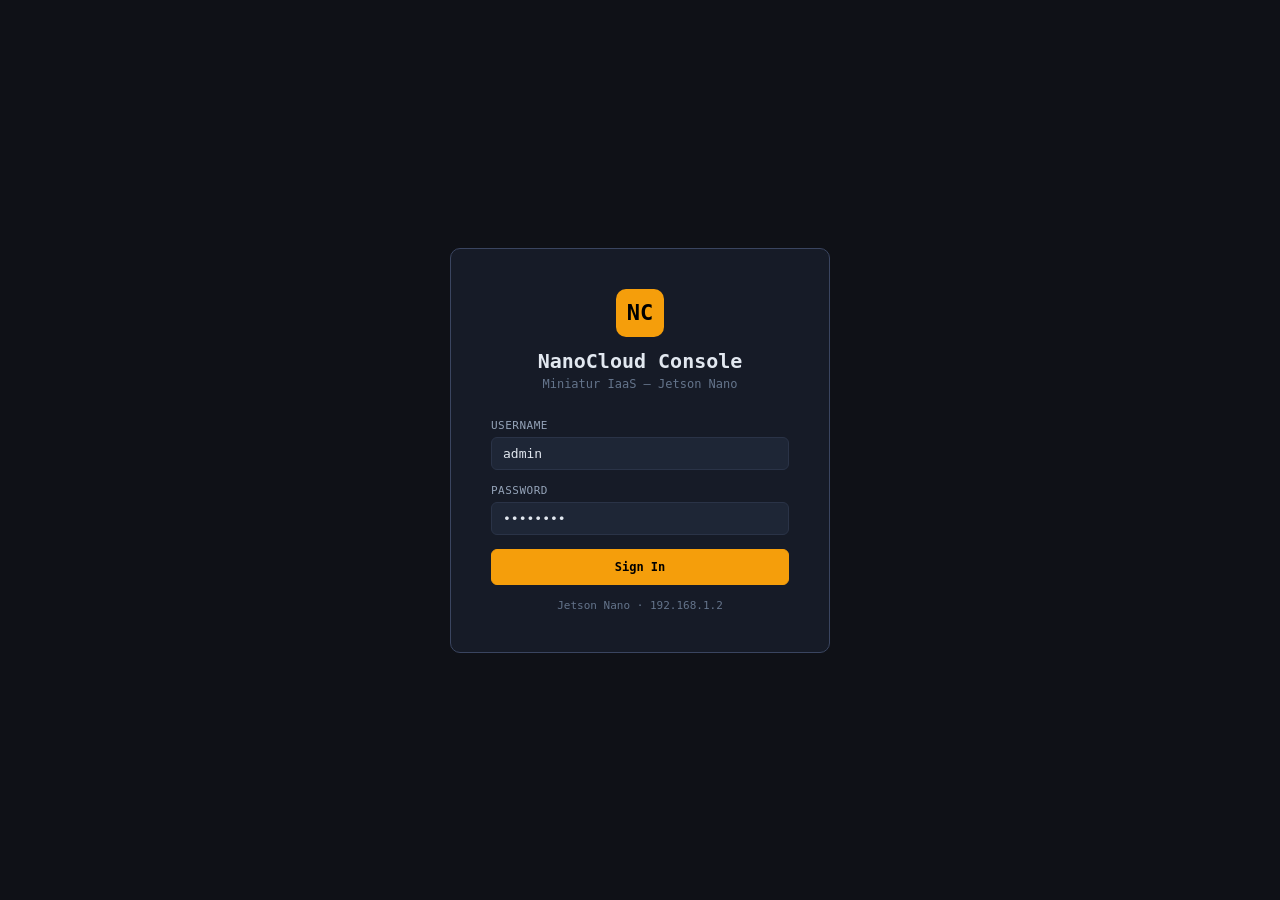
<file: index.html>
<!doctype html>
<html lang="id">
  <head>
    <meta charset="UTF-8" />
    <meta name="viewport" content="width=device-width, initial-scale=1.0" />
    <title>NanoCloud Console</title>
    <style>
      :root {
        --bg: #0f1117;
        --bg2: #161b27;
        --bg3: #1e2636;
        --bg4: #252d3d;
        --border: #2a3347;
        --border2: #3a4560;
        --text: #e2e8f0;
        --text2: #94a3b8;
        --text3: #64748b;
        --accent: #f59e0b;
        --accent2: #fbbf24;
        --blue: #3b82f6;
        --blue2: #60a5fa;
        --green: #10b981;
        --green2: #34d399;
        --red: #ef4444;
        --red2: #f87171;
        --yellow: #f59e0b;
        --purple: #8b5cf6;
        --radius: 6px;
        --radius2: 10px;
      }
      * {
        box-sizing: border-box;
        margin: 0;
        padding: 0;
      }
      body {
        font-family: "SF Mono", "Fira Code", "Consolas", monospace;
        background: var(--bg);
        color: var(--text);
        min-height: 100vh;
        font-size: 13px;
      }

      /* TOPBAR */
      #topbar {
        background: var(--bg2);
        border-bottom: 1px solid var(--border);
        height: 48px;
        display: flex;
        align-items: center;
        padding: 0 16px;
        gap: 16px;
        position: sticky;
        top: 0;
        z-index: 100;
      }
      .logo {
        display: flex;
        align-items: center;
        gap: 8px;
        color: var(--accent);
        font-size: 15px;
        font-weight: 700;
        letter-spacing: -0.5px;
        white-space: nowrap;
      }
      .logo-icon {
        width: 28px;
        height: 28px;
        background: var(--accent);
        border-radius: 6px;
        display: flex;
        align-items: center;
        justify-content: center;
        color: #000;
        font-size: 14px;
        font-weight: 900;
      }
      .topnav {
        display: flex;
        gap: 4px;
        flex: 1;
        overflow: hidden;
      }
      .topnav-btn {
        background: none;
        border: none;
        color: var(--text2);
        padding: 6px 12px;
        border-radius: var(--radius);
        cursor: pointer;
        font-family: inherit;
        font-size: 12px;
        white-space: nowrap;
        transition: all 0.15s;
      }
      .topnav-btn:hover {
        background: var(--bg3);
        color: var(--text);
      }
      .topnav-btn.active {
        background: var(--bg4);
        color: var(--accent);
      }
      .topbar-right {
        display: flex;
        align-items: center;
        gap: 12px;
        margin-left: auto;
      }
      .user-badge {
        display: flex;
        align-items: center;
        gap: 6px;
        background: var(--bg3);
        border: 1px solid var(--border);
        border-radius: var(--radius);
        padding: 4px 10px;
        font-size: 12px;
        color: var(--text2);
      }
      .user-dot {
        width: 8px;
        height: 8px;
        background: var(--green);
        border-radius: 50%;
      }
      .region-badge {
        background: var(--bg3);
        border: 1px solid var(--border);
        border-radius: var(--radius);
        padding: 4px 10px;
        font-size: 11px;
        color: var(--text3);
      }
      .logout-btn {
        background: none;
        border: 1px solid var(--border);
        color: var(--text2);
        padding: 4px 10px;
        border-radius: var(--radius);
        cursor: pointer;
        font-family: inherit;
        font-size: 12px;
        transition: all 0.15s;
      }
      .logout-btn:hover {
        border-color: var(--red);
        color: var(--red);
      }

      /* LAYOUT */
      #app {
        display: flex;
        height: calc(100vh - 48px);
      }
      #sidebar {
        width: 200px;
        min-width: 200px;
        background: var(--bg2);
        border-right: 1px solid var(--border);
        padding: 12px 8px;
        overflow-y: auto;
        display: flex;
        flex-direction: column;
        gap: 4px;
      }
      .sidebar-section {
        font-size: 10px;
        color: var(--text3);
        padding: 8px 8px 4px;
        text-transform: uppercase;
        letter-spacing: 1px;
        margin-top: 8px;
      }
      .sidebar-item {
        display: flex;
        align-items: center;
        gap: 8px;
        padding: 7px 10px;
        border-radius: var(--radius);
        cursor: pointer;
        color: var(--text2);
        font-size: 12px;
        transition: all 0.15s;
        border: 1px solid transparent;
        background: none;
        width: 100%;
        text-align: left;
        font-family: inherit;
      }
      .sidebar-item:hover {
        background: var(--bg3);
        color: var(--text);
      }
      .sidebar-item.active {
        background: var(--bg4);
        color: var(--accent);
        border-color: var(--border);
      }
      .sidebar-dot {
        width: 6px;
        height: 6px;
        border-radius: 50%;
        background: var(--text3);
        flex-shrink: 0;
      }
      .sidebar-item.active .sidebar-dot {
        background: var(--accent);
      }

      #main {
        flex: 1;
        overflow-y: auto;
        padding: 20px 24px;
        background: var(--bg);
      }

      /* PAGE HEADER */
      .page-header {
        display: flex;
        align-items: center;
        justify-content: space-between;
        margin-bottom: 20px;
      }
      .page-title {
        font-size: 18px;
        font-weight: 600;
        color: var(--text);
        letter-spacing: -0.5px;
      }
      .page-sub {
        font-size: 12px;
        color: var(--text3);
        margin-top: 2px;
      }
      .btn {
        display: inline-flex;
        align-items: center;
        gap: 6px;
        padding: 7px 14px;
        border-radius: var(--radius);
        border: 1px solid var(--border);
        background: var(--bg3);
        color: var(--text);
        cursor: pointer;
        font-family: inherit;
        font-size: 12px;
        transition: all 0.15s;
        font-weight: 500;
      }
      .btn:hover {
        background: var(--bg4);
        border-color: var(--border2);
      }
      .btn-primary {
        background: var(--accent);
        color: #000;
        border-color: var(--accent);
        font-weight: 700;
      }
      .btn-primary:hover {
        background: var(--accent2);
        border-color: var(--accent2);
      }
      .btn-danger {
        background: transparent;
        color: var(--red);
        border-color: var(--red);
      }
      .btn-danger:hover {
        background: rgba(239, 68, 68, 0.1);
      }
      .btn-success {
        background: transparent;
        color: var(--green);
        border-color: var(--green);
      }
      .btn-success:hover {
        background: rgba(16, 185, 129, 0.1);
      }
      .btn-sm {
        padding: 4px 9px;
        font-size: 11px;
      }
      .btn:disabled {
        opacity: 0.4;
        cursor: not-allowed;
      }

      /* CARDS */
      .card {
        background: var(--bg2);
        border: 1px solid var(--border);
        border-radius: var(--radius2);
        padding: 16px 20px;
        margin-bottom: 16px;
      }
      .card-title {
        font-size: 12px;
        color: var(--text3);
        text-transform: uppercase;
        letter-spacing: 0.8px;
        margin-bottom: 8px;
      }

      /* METRIC CARDS */
      .metrics-grid {
        display: grid;
        grid-template-columns: repeat(auto-fit, minmax(150px, 1fr));
        gap: 12px;
        margin-bottom: 20px;
      }
      .metric-card {
        background: var(--bg2);
        border: 1px solid var(--border);
        border-radius: var(--radius2);
        padding: 14px 16px;
        position: relative;
        overflow: hidden;
      }
      .metric-card::before {
        content: "";
        position: absolute;
        top: 0;
        left: 0;
        right: 0;
        height: 2px;
        background: var(--accent);
        opacity: 0.6;
      }
      .metric-card.blue::before {
        background: var(--blue);
      }
      .metric-card.green::before {
        background: var(--green);
      }
      .metric-card.purple::before {
        background: var(--purple);
      }
      .metric-card.red::before {
        background: var(--red);
      }
      .metric-label {
        font-size: 11px;
        color: var(--text3);
        text-transform: uppercase;
        letter-spacing: 0.5px;
      }
      .metric-value {
        font-size: 26px;
        font-weight: 700;
        color: var(--text);
        margin-top: 4px;
        font-family: "SF Mono", monospace;
      }
      .metric-sub {
        font-size: 11px;
        color: var(--text3);
        margin-top: 2px;
      }
      .metric-bar {
        margin-top: 8px;
        background: var(--bg4);
        border-radius: 99px;
        height: 4px;
        overflow: hidden;
      }
      .metric-bar-fill {
        height: 100%;
        border-radius: 99px;
        background: var(--accent);
        transition: width 0.5s ease;
      }
      .metric-bar-fill.blue {
        background: var(--blue);
      }
      .metric-bar-fill.green {
        background: var(--green);
      }
      .metric-bar-fill.red {
        background: var(--red);
      }

      /* INSTANCE TABLE */
      .table-wrap {
        overflow-x: auto;
      }
      table {
        width: 100%;
        border-collapse: collapse;
      }
      th {
        padding: 10px 12px;
        text-align: left;
        font-size: 11px;
        color: var(--text3);
        text-transform: uppercase;
        letter-spacing: 0.5px;
        border-bottom: 1px solid var(--border);
        font-weight: 500;
      }
      td {
        padding: 12px 12px;
        border-bottom: 1px solid var(--border);
        vertical-align: middle;
        font-size: 12px;
      }
      tr:last-child td {
        border-bottom: none;
      }
      tr:hover td {
        background: var(--bg3);
      }
      .status-badge {
        display: inline-flex;
        align-items: center;
        gap: 5px;
        padding: 3px 8px;
        border-radius: 99px;
        font-size: 11px;
        font-weight: 600;
        text-transform: uppercase;
        letter-spacing: 0.3px;
      }
      .status-badge.running {
        background: rgba(16, 185, 129, 0.15);
        color: var(--green2);
      }
      .status-badge.stopped {
        background: rgba(100, 116, 139, 0.15);
        color: var(--text3);
      }
      .status-badge.pending {
        background: rgba(245, 158, 11, 0.15);
        color: var(--accent2);
      }
      .status-badge.terminated {
        background: rgba(239, 68, 68, 0.1);
        color: var(--red2);
      }
      .status-dot {
        width: 6px;
        height: 6px;
        border-radius: 50%;
        background: currentColor;
      }
      .instance-id {
        font-family: monospace;
        color: var(--blue2);
        font-size: 11px;
        cursor: pointer;
      }
      .instance-id:hover {
        text-decoration: underline;
      }
      .type-badge {
        display: inline-block;
        background: var(--bg4);
        border: 1px solid var(--border);
        border-radius: 4px;
        padding: 2px 7px;
        font-size: 10px;
        color: var(--text2);
        font-family: monospace;
      }
      .actions-cell {
        display: flex;
        gap: 6px;
      }

      /* FORMS */
      .form-group {
        margin-bottom: 14px;
      }
      label {
        display: block;
        font-size: 11px;
        color: var(--text2);
        margin-bottom: 5px;
        text-transform: uppercase;
        letter-spacing: 0.5px;
      }
      input,
      select,
      textarea {
        width: 100%;
        background: var(--bg3);
        border: 1px solid var(--border);
        border-radius: var(--radius);
        color: var(--text);
        padding: 8px 11px;
        font-family: inherit;
        font-size: 13px;
        outline: none;
        transition: border-color 0.15s;
      }
      input:focus,
      select:focus {
        border-color: var(--accent);
      }
      select option {
        background: var(--bg3);
      }
      .form-hint {
        font-size: 11px;
        color: var(--text3);
        margin-top: 4px;
      }

      /* MODAL */
      .modal-backdrop {
        position: fixed;
        inset: 0;
        background: rgba(0, 0, 0, 0.7);
        z-index: 200;
        display: flex;
        align-items: center;
        justify-content: center;
        backdrop-filter: blur(2px);
      }
      .modal {
        background: var(--bg2);
        border: 1px solid var(--border2);
        border-radius: var(--radius2);
        width: 500px;
        max-width: 95vw;
        max-height: 90vh;
        overflow-y: auto;
      }
      .modal-header {
        display: flex;
        align-items: center;
        justify-content: space-between;
        padding: 16px 20px;
        border-bottom: 1px solid var(--border);
      }
      .modal-title {
        font-size: 15px;
        font-weight: 600;
        color: var(--text);
      }
      .modal-close {
        background: none;
        border: none;
        color: var(--text3);
        cursor: pointer;
        font-size: 18px;
        padding: 2px;
        line-height: 1;
        font-family: inherit;
      }
      .modal-close:hover {
        color: var(--text);
      }
      .modal-body {
        padding: 20px;
      }
      .modal-footer {
        display: flex;
        gap: 8px;
        justify-content: flex-end;
        padding: 14px 20px;
        border-top: 1px solid var(--border);
      }

      /* SSH INFO */
      .ssh-box {
        background: var(--bg);
        border: 1px solid var(--border2);
        border-radius: var(--radius);
        padding: 12px 14px;
        margin-bottom: 10px;
      }
      .ssh-label {
        font-size: 10px;
        color: var(--text3);
        text-transform: uppercase;
        letter-spacing: 0.5px;
        margin-bottom: 5px;
      }
      .ssh-cmd {
        font-family: monospace;
        font-size: 12px;
        color: var(--green2);
        display: flex;
        align-items: center;
        justify-content: space-between;
        gap: 8px;
        word-break: break-all;
      }
      .copy-btn {
        background: var(--bg4);
        border: 1px solid var(--border);
        color: var(--text2);
        border-radius: 4px;
        padding: 3px 8px;
        font-size: 11px;
        cursor: pointer;
        font-family: inherit;
        flex-shrink: 0;
        transition: all 0.15s;
      }
      .copy-btn:hover {
        background: var(--bg3);
        color: var(--text);
      }
      .ssh-pass {
        color: var(--accent2);
        font-family: monospace;
        font-size: 13px;
        font-weight: 700;
      }

      /* LOGIN */
      #login-screen {
        position: fixed;
        inset: 0;
        background: var(--bg);
        display: flex;
        align-items: center;
        justify-content: center;
        z-index: 999;
      }
      .login-box {
        background: var(--bg2);
        border: 1px solid var(--border2);
        border-radius: var(--radius2);
        padding: 40px;
        width: 380px;
        max-width: 95vw;
      }
      .login-logo {
        text-align: center;
        margin-bottom: 28px;
      }
      .login-logo-icon {
        width: 48px;
        height: 48px;
        background: var(--accent);
        border-radius: 10px;
        display: flex;
        align-items: center;
        justify-content: center;
        color: #000;
        font-size: 22px;
        font-weight: 900;
        margin: 0 auto 12px;
      }
      .login-title {
        font-size: 20px;
        font-weight: 700;
        color: var(--text);
        text-align: center;
      }
      .login-sub {
        font-size: 12px;
        color: var(--text3);
        text-align: center;
        margin-top: 4px;
      }
      .error-msg {
        background: rgba(239, 68, 68, 0.1);
        border: 1px solid rgba(239, 68, 68, 0.3);
        border-radius: var(--radius);
        color: var(--red2);
        padding: 10px 12px;
        font-size: 12px;
        margin-bottom: 14px;
      }
      .success-msg {
        background: rgba(16, 185, 129, 0.1);
        border: 1px solid rgba(16, 185, 129, 0.3);
        border-radius: var(--radius);
        color: var(--green2);
        padding: 10px 12px;
        font-size: 12px;
        margin-bottom: 14px;
      }

      /* TABS */
      .tabs {
        display: flex;
        gap: 0;
        border-bottom: 1px solid var(--border);
        margin-bottom: 20px;
      }
      .tab-btn {
        background: none;
        border: none;
        border-bottom: 2px solid transparent;
        color: var(--text3);
        padding: 10px 16px;
        cursor: pointer;
        font-family: inherit;
        font-size: 13px;
        margin-bottom: -1px;
        transition: all 0.15s;
      }
      .tab-btn:hover {
        color: var(--text2);
      }
      .tab-btn.active {
        color: var(--accent);
        border-bottom-color: var(--accent);
      }

      /* TOAST */
      #toast-container {
        position: fixed;
        bottom: 20px;
        right: 20px;
        z-index: 500;
        display: flex;
        flex-direction: column;
        gap: 8px;
      }
      .toast {
        background: var(--bg2);
        border: 1px solid var(--border2);
        border-radius: var(--radius2);
        padding: 12px 16px;
        font-size: 12px;
        color: var(--text);
        animation: toast-in 0.2s ease;
        max-width: 320px;
      }
      .toast.success {
        border-color: var(--green);
        color: var(--green2);
      }
      .toast.error {
        border-color: var(--red);
        color: var(--red2);
      }
      @keyframes toast-in {
        from {
          transform: translateX(100%);
          opacity: 0;
        }
        to {
          transform: none;
          opacity: 1;
        }
      }

      /* MINI CHART */
      .sparkline {
        width: 100%;
        height: 40px;
      }

      /* SCROLLBAR */
      ::-webkit-scrollbar {
        width: 6px;
        height: 6px;
      }
      ::-webkit-scrollbar-track {
        background: var(--bg2);
      }
      ::-webkit-scrollbar-thumb {
        background: var(--border2);
        border-radius: 3px;
      }

      /* EMPTY STATE */
      .empty-state {
        text-align: center;
        padding: 48px 20px;
        color: var(--text3);
      }
      .empty-icon {
        font-size: 32px;
        margin-bottom: 12px;
      }
      .empty-title {
        font-size: 14px;
        font-weight: 600;
        color: var(--text2);
        margin-bottom: 6px;
      }

      /* LOADING */
      .spinner {
        display: inline-block;
        width: 14px;
        height: 14px;
        border: 2px solid var(--border2);
        border-top-color: var(--accent);
        border-radius: 50%;
        animation: spin 0.6s linear infinite;
      }
      @keyframes spin {
        to {
          transform: rotate(360deg);
        }
      }

      /* EXEC TERMINAL */
      .terminal {
        background: #000;
        border: 1px solid var(--border);
        border-radius: var(--radius);
        padding: 12px;
        font-family: monospace;
        font-size: 12px;
        color: #00ff41;
        min-height: 120px;
        max-height: 240px;
        overflow-y: auto;
        white-space: pre-wrap;
        word-break: break-all;
      }

      .hidden {
        display: none !important;
      }
      .flex {
        display: flex;
      }
      .gap-2 {
        gap: 8px;
      }
      .mt-2 {
        margin-top: 8px;
      }
      .mt-3 {
        margin-top: 12px;
      }
      .text-muted {
        color: var(--text3);
      }
      .text-sm {
        font-size: 11px;
      }
      .mono {
        font-family: monospace;
      }
    </style>
  </head>
  <body>
    <!-- LOGIN -->
    <div id="login-screen">
      <div class="login-box">
        <div class="login-logo">
          <div class="login-logo-icon">NC</div>
          <div class="login-title">NanoCloud Console</div>
          <div class="login-sub">Miniatur IaaS — Jetson Nano</div>
        </div>
        <div id="login-error" class="error-msg hidden"></div>
        <div class="form-group">
          <label>Username</label>
          <input
            type="text"
            id="login-user"
            placeholder="admin"
            value="admin"
          />
        </div>
        <div class="form-group">
          <label>Password</label>
          <input
            type="password"
            id="login-pass"
            placeholder="••••••••"
            value="admin123"
          />
        </div>
        <button
          class="btn btn-primary"
          style="width: 100%; justify-content: center; padding: 10px"
          onclick="doLogin()"
        >
          Sign In
        </button>
        <div
          style="
            text-align: center;
            margin-top: 14px;
            color: var(--text3);
            font-size: 11px;
          "
        >
          Jetson Nano · 192.168.1.2
        </div>
      </div>
    </div>

    <!-- TOPBAR -->
    <div id="topbar" style="display: none">
      <div class="logo">
        <div class="logo-icon">NC</div>
        NanoCloud
      </div>
      <div class="topnav">
        <button class="topnav-btn active" onclick="navTo('dashboard')">
          Dashboard
        </button>
        <button class="topnav-btn" onclick="navTo('instances')">
          Instances
        </button>
        <button class="topnav-btn" onclick="navTo('monitoring')">
          Monitoring
        </button>
        <button class="topnav-btn" onclick="navTo('storage')">Storage</button>
        <button class="topnav-btn" onclick="navTo('users')">Users</button>
      </div>
      <div class="topbar-right">
        <div class="region-badge">🟢 nano-1 (192.168.1.2)</div>
        <div class="user-badge">
          <div class="user-dot"></div>
          <span id="topbar-user">admin</span>
        </div>
        <button class="logout-btn" onclick="doLogout()">Sign Out</button>
      </div>
    </div>

    <!-- MAIN LAYOUT -->
    <div id="app" style="display: none">
      <div id="sidebar">
        <div class="sidebar-section">Compute</div>
        <button class="sidebar-item active" onclick="showPage('instances')">
          <div class="sidebar-dot"></div>
          Instances
        </button>
        <button class="sidebar-item" onclick="showPage('catalog')">
          <div class="sidebar-dot"></div>
          Catalog
        </button>

        <div class="sidebar-section">Monitoring</div>
        <button class="sidebar-item" onclick="showPage('monitoring')">
          <div class="sidebar-dot"></div>
          Host Metrics
        </button>
        <button class="sidebar-item" onclick="showPage('grafana')">
          <div class="sidebar-dot"></div>
          Grafana ↗
        </button>

        <div class="sidebar-section">Storage</div>
        <button class="sidebar-item" onclick="showPage('storage')">
          <div class="sidebar-dot"></div>
          MinIO ↗
        </button>

        <div class="sidebar-section">Admin</div>
        <button class="sidebar-item" onclick="showPage('users')">
          <div class="sidebar-dot"></div>
          Users
        </button>
        <button class="sidebar-item" onclick="showPage('health')">
          <div class="sidebar-dot"></div>
          System Health
        </button>
      </div>

      <div id="main">
        <!-- DASHBOARD PAGE -->
        <div id="page-dashboard" class="hidden">
          <div class="page-header">
            <div>
              <div class="page-title">Dashboard</div>
              <div class="page-sub">
                Overview of your NanoCloud infrastructure
              </div>
            </div>
            <button class="btn" onclick="refreshDashboard()">↻ Refresh</button>
          </div>

          <div class="metrics-grid" id="host-metrics">
            <div class="metric-card blue">
              <div class="metric-label">CPU Usage</div>
              <div class="metric-value" id="m-cpu">—</div>
              <div class="metric-sub">Jetson Nano Host</div>
              <div class="metric-bar">
                <div
                  class="metric-bar-fill blue"
                  id="bar-cpu"
                  style="width: 0%"
                ></div>
              </div>
            </div>
            <div class="metric-card">
              <div class="metric-label">Memory</div>
              <div class="metric-value" id="m-mem">—</div>
              <div class="metric-sub" id="m-mem-sub">—</div>
              <div class="metric-bar">
                <div
                  class="metric-bar-fill"
                  id="bar-mem"
                  style="width: 0%"
                ></div>
              </div>
            </div>
            <div class="metric-card green">
              <div class="metric-label">Disk</div>
              <div class="metric-value" id="m-disk">—</div>
              <div class="metric-sub" id="m-disk-sub">—</div>
              <div class="metric-bar">
                <div
                  class="metric-bar-fill green"
                  id="bar-disk"
                  style="width: 0%"
                ></div>
              </div>
            </div>
            <div class="metric-card purple">
              <div class="metric-label">Instances</div>
              <div class="metric-value" id="m-inst">—</div>
              <div class="metric-sub" id="m-inst-sub">—</div>
              <div class="metric-bar" style="display: none"></div>
            </div>
          </div>

          <!-- Services status -->
          <div class="card">
            <div class="card-title">Services Status</div>
            <div
              style="
                display: grid;
                grid-template-columns: repeat(auto-fit, minmax(160px, 1fr));
                gap: 10px;
                margin-top: 8px;
              "
              id="services-grid"
            >
              <div style="color: var(--text3); font-size: 12px">Loading...</div>
            </div>
          </div>

          <!-- Recent instances -->
          <div class="card">
            <div
              style="
                display: flex;
                align-items: center;
                justify-content: space-between;
                margin-bottom: 14px;
              "
            >
              <div class="card-title" style="margin: 0">Recent Instances</div>
              <button class="btn btn-sm" onclick="showPage('instances')">
                View All →
              </button>
            </div>
            <div id="dash-recent-instances">
              <div style="color: var(--text3); font-size: 12px">Loading...</div>
            </div>
          </div>
        </div>

        <!-- INSTANCES PAGE -->
        <div id="page-instances" class="page-section">
          <div class="page-header">
            <div>
              <div class="page-title">Instances</div>
              <div class="page-sub">Manage your compute instances</div>
            </div>
            <div class="flex gap-2">
              <button class="btn" onclick="loadInstances()">↻ Refresh</button>
              <button class="btn btn-primary" onclick="openCreateModal()">
                ＋ Launch Instance
              </button>
            </div>
          </div>

          <div class="card" style="padding: 0; overflow: hidden">
            <div class="table-wrap">
              <table>
                <thead>
                  <tr>
                    <th>Instance ID</th>
                    <th>Name</th>
                    <th>Status</th>
                    <th>Image</th>
                    <th>Type</th>
                    <th>IP / SSH</th>
                    <th>Created</th>
                    <th>Actions</th>
                  </tr>
                </thead>
                <tbody id="instances-tbody">
                  <tr>
                    <td colspan="8">
                      <div class="empty-state"><div class="spinner"></div></div>
                    </td>
                  </tr>
                </tbody>
              </table>
            </div>
          </div>
        </div>

        <!-- MONITORING PAGE -->
        <div id="page-monitoring" class="page-section hidden">
          <div class="page-header">
            <div>
              <div class="page-title">Monitoring</div>
              <div class="page-sub">Real-time host metrics</div>
            </div>
            <div class="flex gap-2">
              <button class="btn" id="monitor-toggle" onclick="toggleMonitor()">
                ⏸ Pause
              </button>
              <button class="btn" onclick="openGrafana()">
                📊 Open Grafana ↗
              </button>
            </div>
          </div>

          <div class="metrics-grid">
            <div class="metric-card blue">
              <div class="metric-label">CPU</div>
              <div class="metric-value" id="mon-cpu">—</div>
              <div class="metric-bar">
                <div
                  class="metric-bar-fill blue"
                  id="mon-bar-cpu"
                  style="width: 0%"
                ></div>
              </div>
            </div>
            <div class="metric-card">
              <div class="metric-label">Memory Used</div>
              <div class="metric-value" id="mon-mem">—</div>
              <div class="metric-sub" id="mon-mem-sub">—</div>
              <div class="metric-bar">
                <div
                  class="metric-bar-fill"
                  id="mon-bar-mem"
                  style="width: 0%"
                ></div>
              </div>
            </div>
            <div class="metric-card green">
              <div class="metric-label">Disk Used</div>
              <div class="metric-value" id="mon-disk">—</div>
              <div class="metric-sub" id="mon-disk-sub">—</div>
              <div class="metric-bar">
                <div
                  class="metric-bar-fill green"
                  id="mon-bar-disk"
                  style="width: 0%"
                ></div>
              </div>
            </div>
            <div class="metric-card red">
              <div class="metric-label">Load Avg</div>
              <div class="metric-value" id="mon-load">—</div>
              <div class="metric-sub">1m avg</div>
              <div class="metric-bar">
                <div
                  class="metric-bar-fill red"
                  id="mon-bar-load"
                  style="width: 0%"
                ></div>
              </div>
            </div>
          </div>

          <div class="card">
            <div class="card-title">CPU History (last 30 samples)</div>
            <canvas
              id="cpu-chart"
              height="120"
              style="margin-top: 8px"
            ></canvas>
          </div>

          <div class="card">
            <div class="card-title">Raw Metrics</div>
            <pre
              id="raw-metrics"
              style="font-size: 11px; color: var(--text2); line-height: 1.6"
            ></pre>
          </div>
        </div>

        <!-- CATALOG PAGE -->
        <div id="page-catalog" class="page-section hidden">
          <div class="page-header">
            <div class="page-title">Catalog</div>
          </div>
          <div style="display: grid; grid-template-columns: 1fr 1fr; gap: 16px">
            <div class="card">
              <div class="card-title">Available Images</div>
              <div id="catalog-images">Loading...</div>
            </div>
            <div class="card">
              <div class="card-title">Instance Types (Flavors)</div>
              <div id="catalog-types">Loading...</div>
            </div>
          </div>
        </div>

        <!-- USERS PAGE -->
        <div id="page-users" class="page-section hidden">
          <div class="page-header">
            <div>
              <div class="page-title">User Management</div>
              <div class="page-sub">Admin only</div>
            </div>
            <button class="btn btn-primary" onclick="openRegisterModal()">
              ＋ Add User
            </button>
          </div>
          <div class="card">
            <div style="color: var(--text3); font-size: 12px">
              User list via API /auth/me — add users with the form.
            </div>
            <div style="margin-top: 16px" id="user-info-box"></div>
          </div>
        </div>

        <!-- HEALTH PAGE -->
        <div id="page-health" class="page-section hidden">
          <div class="page-header">
            <div class="page-title">System Health</div>
          </div>
          <div class="card">
            <pre
              id="health-data"
              style="font-size: 12px; color: var(--green2); line-height: 1.8"
            >
Loading...</pre
            >
          </div>
        </div>

        <!-- GRAFANA (redirect note) -->
        <div id="page-grafana" class="page-section hidden">
          <div class="page-header">
            <div class="page-title">Grafana Dashboard</div>
          </div>
          <div class="card" style="text-align: center; padding: 40px">
            <div style="font-size: 32px; margin-bottom: 12px">📊</div>
            <div style="font-size: 15px; font-weight: 600; margin-bottom: 8px">
              Grafana Monitoring
            </div>
            <div style="color: var(--text3); margin-bottom: 20px">
              Opens in a new tab at http://192.168.1.2/monitor/
            </div>
            <button class="btn btn-primary" onclick="openGrafana()">
              Open Grafana ↗
            </button>
          </div>
        </div>

        <!-- STORAGE -->
        <div id="page-storage" class="page-section hidden">
          <div class="page-header">
            <div class="page-title">Object Storage (MinIO)</div>
          </div>
          <div class="card" style="text-align: center; padding: 40px">
            <div style="font-size: 32px; margin-bottom: 12px">🪣</div>
            <div style="font-size: 15px; font-weight: 600; margin-bottom: 8px">
              MinIO Console
            </div>
            <div style="color: var(--text3); margin-bottom: 20px">
              Admin: admin / CloudPass2024!
            </div>
            <button class="btn btn-primary" onclick="openMinIO()">
              Open MinIO Console ↗
            </button>
          </div>
        </div>
      </div>
      <!-- /#main -->
    </div>
    <!-- /#app -->

    <!-- MODALS -->

    <!-- Create Instance Modal -->
    <div id="modal-create" class="modal-backdrop hidden">
      <div class="modal">
        <div class="modal-header">
          <div class="modal-title">Launch New Instance</div>
          <button class="modal-close" onclick="closeModal('modal-create')">
            ✕
          </button>
        </div>
        <div class="modal-body">
          <div id="create-error" class="error-msg hidden"></div>
          <div class="form-group">
            <label>Instance Name</label>
            <input type="text" id="inst-name" placeholder="my-instance" />
          </div>
          <div class="form-group">
            <label>Image</label>
            <select id="inst-image">
              <option value="ubuntu-22.04">Ubuntu 22.04</option>
              <option value="ubuntu-20.04">Ubuntu 20.04</option>
              <option value="alpine-3.18">Alpine 3.18</option>
              <option value="debian-12">Debian 12</option>
              <option value="nginx">Nginx</option>
            </select>
          </div>
          <div class="form-group">
            <label>Instance Type</label>
            <select id="inst-type">
              <option value="nano.micro">
                nano.micro — 0.25 vCPU, 128MB RAM
              </option>
              <option value="nano.small" selected>
                nano.small — 0.5 vCPU, 256MB RAM
              </option>
              <option value="nano.medium">
                nano.medium — 1.0 vCPU, 512MB RAM
              </option>
              <option value="nano.large">
                nano.large — 2.0 vCPU, 1024MB RAM
              </option>
            </select>
          </div>
          <div class="form-hint">
            SSH will be automatically configured on the instance.
          </div>
        </div>
        <div class="modal-footer">
          <button class="btn" onclick="closeModal('modal-create')">
            Cancel
          </button>
          <button
            class="btn btn-primary"
            onclick="createInstance()"
            id="create-btn"
          >
            Launch Instance
          </button>
        </div>
      </div>
    </div>

    <!-- SSH Info Modal -->
    <div id="modal-ssh" class="modal-backdrop hidden">
      <div class="modal">
        <div class="modal-header">
          <div class="modal-title">Instance Details</div>
          <button class="modal-close" onclick="closeModal('modal-ssh')">
            ✕
          </button>
        </div>
        <div class="modal-body" id="ssh-modal-body"></div>
        <div class="modal-footer">
          <button class="btn" onclick="closeModal('modal-ssh')">Close</button>
        </div>
      </div>
    </div>

    <!-- Exec Modal -->
    <div id="modal-exec" class="modal-backdrop hidden">
      <div class="modal">
        <div class="modal-header">
          <div class="modal-title">Execute Command</div>
          <button class="modal-close" onclick="closeModal('modal-exec')">
            ✕
          </button>
        </div>
        <div class="modal-body">
          <div class="form-group">
            <label>Command</label>
            <input
              type="text"
              id="exec-cmd"
              placeholder="uname -a"
              value="uname -a"
            />
          </div>
          <div class="terminal" id="exec-output">
            — Output will appear here —
          </div>
        </div>
        <div class="modal-footer">
          <button class="btn" onclick="closeModal('modal-exec')">Close</button>
          <button class="btn btn-primary" onclick="runExec()">▶ Run</button>
        </div>
      </div>
    </div>

    <!-- Register Modal -->
    <div id="modal-register" class="modal-backdrop hidden">
      <div class="modal">
        <div class="modal-header">
          <div class="modal-title">Register New User</div>
          <button class="modal-close" onclick="closeModal('modal-register')">
            ✕
          </button>
        </div>
        <div class="modal-body">
          <div id="register-msg" class="hidden"></div>
          <div class="form-group">
            <label>Username</label>
            <input type="text" id="reg-user" placeholder="username" />
          </div>
          <div class="form-group">
            <label>Email</label>
            <input type="email" id="reg-email" placeholder="user@example.com" />
          </div>
          <div class="form-group">
            <label>Password</label>
            <input type="password" id="reg-pass" placeholder="••••••••" />
          </div>
        </div>
        <div class="modal-footer">
          <button class="btn" onclick="closeModal('modal-register')">
            Cancel
          </button>
          <button class="btn btn-primary" onclick="registerUser()">
            Register
          </button>
        </div>
      </div>
    </div>

    <!-- TOAST -->
    <div id="toast-container"></div>

    <script>
      // ============================================================
      // CONFIG
      // ============================================================
      const API = "http://192.168.1.2/api";
      let token = "";
      let currentUser = null;
      let monitorInterval = null;
      let monitorRunning = false;
      let execInstanceId = null;
      let cpuHistory = [];

      // ============================================================
      // AUTH
      // ============================================================
      async function doLogin() {
        const u = document.getElementById("login-user").value;
        const p = document.getElementById("login-pass").value;
        const errEl = document.getElementById("login-error");
        errEl.classList.add("hidden");

        try {
          const r = await fetch(`${API}/auth/token`, {
            method: "POST",
            headers: { "Content-Type": "application/x-www-form-urlencoded" },
            body: `username=${encodeURIComponent(u)}&password=${encodeURIComponent(p)}`,
          });
          if (!r.ok) throw new Error("Invalid credentials");
          const data = await r.json();
          token = data.access_token;

          // Get user info
          const me = await apiFetch("/auth/me");
          currentUser = me;
          document.getElementById("topbar-user").textContent = me.username || u;

          document.getElementById("login-screen").style.display = "none";
          document.getElementById("topbar").style.display = "flex";
          document.getElementById("app").style.display = "flex";
          showPage("dashboard");
          loadDashboard();
        } catch (e) {
          errEl.textContent = e.message || "Login failed";
          errEl.classList.remove("hidden");
        }
      }

      document.getElementById("login-pass").addEventListener("keydown", (e) => {
        if (e.key === "Enter") doLogin();
      });

      function doLogout() {
        token = "";
        currentUser = null;
        stopMonitor();
        document.getElementById("login-screen").style.display = "flex";
        document.getElementById("topbar").style.display = "none";
        document.getElementById("app").style.display = "none";
      }

      // ============================================================
      // API HELPER
      // ============================================================
      async function apiFetch(path, options = {}) {
        const r = await fetch(`${API}${path}`, {
          ...options,
          headers: {
            Authorization: `Bearer ${token}`,
            "Content-Type": "application/json",
            ...(options.headers || {}),
          },
        });
        if (!r.ok) {
          const err = await r.json().catch(() => ({ detail: r.statusText }));
          throw new Error(err.detail || r.statusText);
        }
        return r.json();
      }

      // ============================================================
      // NAVIGATION
      // ============================================================
      const navMap = {
        dashboard: "page-dashboard",
        instances: "page-instances",
        monitoring: "page-monitoring",
        catalog: "page-catalog",
        users: "page-users",
        health: "page-health",
        grafana: "page-grafana",
        storage: "page-storage",
      };

      function showPage(name) {
        Object.values(navMap).forEach((id) => {
          const el = document.getElementById(id);
          if (el) el.classList.add("hidden");
        });
        const target = document.getElementById(navMap[name]);
        if (target) target.classList.remove("hidden");

        document
          .querySelectorAll(".sidebar-item")
          .forEach((el) => el.classList.remove("active"));
        document
          .querySelectorAll(".topnav-btn")
          .forEach((el) => el.classList.remove("active"));

        stopMonitor();

        if (name === "instances") {
          loadInstances();
        } else if (name === "monitoring") {
          startMonitor();
        } else if (name === "dashboard") {
          loadDashboard();
        } else if (name === "catalog") {
          loadCatalog();
        } else if (name === "users") {
          loadUserInfo();
        } else if (name === "health") {
          loadHealth();
        } else if (name === "grafana") {
          /* just show */
        } else if (name === "storage") {
          /* just show */
        }
      }

      function navTo(name) {
        showPage(name);
      }

      // ============================================================
      // DASHBOARD
      // ============================================================
      async function loadDashboard() {
        await Promise.all([
          refreshHostMetrics(),
          refreshServices(),
          refreshRecentInstances(),
        ]);
      }

      async function refreshDashboard() {
        await loadDashboard();
        toast("Dashboard refreshed", "success");
      }

      async function refreshHostMetrics() {
        try {
          const d = await apiFetch("/monitoring/host");
          updateMetricCards(d);
        } catch (e) {
          console.warn("metrics", e);
        }
      }

      function updateMetricCards(d) {
        const cpu = parseFloat(d.cpu_percent || 0);
        const memPct = parseFloat(d.memory_percent || 0);
        const diskPct = parseFloat(d.disk_percent || 0);

        document.getElementById("m-cpu").textContent = cpu.toFixed(1) + "%";
        document.getElementById("bar-cpu").style.width = cpu + "%";

        const memUsed = ((d.memory_used || 0) / 1024 / 1024 / 1024).toFixed(1);
        const memTotal = ((d.memory_total || 0) / 1024 / 1024 / 1024).toFixed(
          1,
        );
        document.getElementById("m-mem").textContent = memPct.toFixed(0) + "%";
        document.getElementById("m-mem-sub").textContent =
          `${memUsed}/${memTotal} GB`;
        document.getElementById("bar-mem").style.width = memPct + "%";

        const diskUsed = ((d.disk_used || 0) / 1024 / 1024 / 1024).toFixed(1);
        const diskTotal = ((d.disk_total || 0) / 1024 / 1024 / 1024).toFixed(1);
        document.getElementById("m-disk").textContent =
          diskPct.toFixed(0) + "%";
        document.getElementById("m-disk-sub").textContent =
          `${diskUsed}/${diskTotal} GB`;
        document.getElementById("bar-disk").style.width = diskPct + "%";
      }

      async function refreshServices() {
        const services = [
          { name: "API", url: "/health", color: "green" },
          { name: "Grafana", icon: "📊" },
          { name: "MinIO", icon: "🪣" },
          { name: "PostgreSQL", icon: "🗄️" },
          { name: "Redis", icon: "⚡" },
          { name: "Prometheus", icon: "📈" },
        ];
        const grid = document.getElementById("services-grid");
        let html = "";
        for (const s of services) {
          let ok = true;
          if (s.url) {
            try {
              await apiFetch(s.url);
            } catch (e) {
              ok = false;
            }
          }
          const dot = ok ? "🟢" : "🔴";
          html += `<div style="display:flex;align-items:center;gap:8px;padding:8px 0;border-bottom:1px solid var(--border);">
      <span style="font-size:12px;">${dot}</span>
      <span style="font-size:12px;font-weight:500;">${s.name}</span>
      <span style="font-size:11px;color:var(--text3);margin-left:auto;">${ok ? "Online" : "Unknown"}</span>
    </div>`;
        }
        grid.innerHTML = html;
      }

      async function refreshRecentInstances() {
        try {
          const instances = await apiFetch("/instances");
          const container = document.getElementById("dash-recent-instances");
          const list = instances.slice(0, 5);

          document.getElementById("m-inst").textContent = instances.length;
          const running = instances.filter(
            (i) => i.status === "running",
          ).length;
          document.getElementById("m-inst-sub").textContent =
            `${running} running`;

          if (list.length === 0) {
            container.innerHTML =
              '<div class="empty-state"><div class="empty-title">No instances yet</div></div>';
            return;
          }
          container.innerHTML = list
            .map(
              (i) => `
      <div style="display:flex;align-items:center;gap:12px;padding:10px 0;border-bottom:1px solid var(--border);">
        <span class="status-badge ${i.status}"><span class="status-dot"></span>${i.status}</span>
        <span style="font-weight:500;font-size:13px;">${i.name}</span>
        <span class="type-badge">${i.instance_type}</span>
        <span style="color:var(--text3);font-size:11px;margin-left:auto;">${i.image}</span>
        <button class="btn btn-sm" onclick="openSSHModal('${i.id}')">SSH Info</button>
      </div>
    `,
            )
            .join("");
        } catch (e) {
          document.getElementById("dash-recent-instances").innerHTML =
            `<div style="color:var(--red2);font-size:12px;">${e.message}</div>`;
        }
      }

      // ============================================================
      // INSTANCES
      // ============================================================
      async function loadInstances() {
        const tbody = document.getElementById("instances-tbody");
        tbody.innerHTML = `<tr><td colspan="8"><div style="text-align:center;padding:24px;"><div class="spinner"></div></div></td></tr>`;
        try {
          const instances = await apiFetch("/instances");
          if (instances.length === 0) {
            tbody.innerHTML = `<tr><td colspan="8">
        <div class="empty-state">
          <div class="empty-icon">🖥️</div>
          <div class="empty-title">No instances</div>
          <div style="margin-top:12px;"><button class="btn btn-primary" onclick="openCreateModal()">Launch your first instance</button></div>
        </div>
      </td></tr>`;
            return;
          }
          tbody.innerHTML = instances
            .map(
              (inst) => `
      <tr>
        <td><span class="instance-id" onclick="openSSHModal('${inst.id}')">${inst.id.slice(0, 8)}…</span></td>
        <td style="font-weight:500;">${inst.name}</td>
        <td><span class="status-badge ${inst.status}"><span class="status-dot"></span>${inst.status}</span></td>
        <td><span class="type-badge">${inst.image}</span></td>
        <td><span class="type-badge">${inst.instance_type}</span></td>
        <td>
          <div style="font-size:11px;color:var(--text2);">${inst.ip_address || "—"}</div>
          ${inst.ssh_port ? `<div style="font-size:10px;color:var(--text3);">:${inst.ssh_port}</div>` : ""}
        </td>
        <td style="font-size:11px;color:var(--text3);">${fmtDate(inst.created_at)}</td>
        <td>
          <div class="actions-cell">
            <button class="btn btn-sm" onclick="openSSHModal('${inst.id}')" title="SSH Info">🔑</button>
            ${inst.status === "running" ? `<button class="btn btn-sm" onclick="doExec('${inst.id}')" title="Exec">▶</button>` : ""}
            ${inst.status === "stopped" ? `<button class="btn btn-sm btn-success" onclick="instanceAction('${inst.id}','start')" title="Start">▷</button>` : ""}
            ${inst.status === "running" ? `<button class="btn btn-sm" onclick="instanceAction('${inst.id}','stop')" title="Stop">⏹</button>` : ""}
            <button class="btn btn-sm btn-danger" onclick="confirmTerminate('${inst.id}','${inst.name}')" title="Terminate">✕</button>
          </div>
        </td>
      </tr>
    `,
            )
            .join("");
        } catch (e) {
          tbody.innerHTML = `<tr><td colspan="8" style="color:var(--red2);text-align:center;padding:24px;">${e.message}</td></tr>`;
        }
      }

      function openCreateModal() {
        document.getElementById("create-error").classList.add("hidden");
        document.getElementById("inst-name").value = "";
        openModal("modal-create");
      }

      async function createInstance() {
        const name = document.getElementById("inst-name").value.trim();
        const image = document.getElementById("inst-image").value;
        const type = document.getElementById("inst-type").value;
        const errEl = document.getElementById("create-error");
        errEl.classList.add("hidden");

        if (!name) {
          errEl.textContent = "Instance name is required";
          errEl.classList.remove("hidden");
          return;
        }

        const btn = document.getElementById("create-btn");
        btn.disabled = true;
        btn.innerHTML = '<span class="spinner"></span> Launching…';
        try {
          const inst = await apiFetch("/instances", {
            method: "POST",
            body: JSON.stringify({ name, image, instance_type: type }),
          });
          closeModal("modal-create");
          toast(`Instance "${name}" launched!`, "success");
          showPage("instances");
          // auto-open ssh info after a moment
          setTimeout(() => openSSHModal(inst.id), 800);
        } catch (e) {
          errEl.textContent = e.message;
          errEl.classList.remove("hidden");
        } finally {
          btn.disabled = false;
          btn.innerHTML = "Launch Instance";
        }
      }

      async function openSSHModal(id) {
        openModal("modal-ssh");
        document.getElementById("ssh-modal-body").innerHTML =
          '<div style="text-align:center;padding:24px;"><div class="spinner"></div></div>';
        try {
          const inst = await apiFetch(`/instances/${id}`);
          const body = document.getElementById("ssh-modal-body");
          body.innerHTML = `
      <div style="display:flex;gap:8px;margin-bottom:14px;flex-wrap:wrap;">
        <span class="status-badge ${inst.status}"><span class="status-dot"></span>${inst.status}</span>
        <span class="type-badge">${inst.image}</span>
        <span class="type-badge">${inst.instance_type}</span>
      </div>
      <div style="display:grid;grid-template-columns:1fr 1fr;gap:8px;margin-bottom:14px;font-size:12px;">
        <div style="color:var(--text3);">Name</div><div style="color:var(--text);font-weight:500;">${inst.name}</div>
        <div style="color:var(--text3);">ID</div><div class="mono" style="font-size:11px;">${inst.id}</div>
        <div style="color:var(--text3);">vCPU</div><div>${inst.vcpu}</div>
        <div style="color:var(--text3);">Memory</div><div>${inst.memory_mb} MB</div>
        <div style="color:var(--text3);">IP</div><div class="mono">${inst.ip_address || "—"}</div>
        <div style="color:var(--text3);">Created</div><div>${fmtDate(inst.created_at)}</div>
      </div>
      ${
        inst.ssh_command
          ? `
        <div class="ssh-box">
          <div class="ssh-label">SSH Command</div>
          <div class="ssh-cmd">
            <span>${inst.ssh_command}</span>
            <button class="copy-btn" onclick="copyText('${inst.ssh_command}',this)">Copy</button>
          </div>
        </div>
        <div class="ssh-box">
          <div class="ssh-label">Password</div>
          <div class="ssh-cmd">
            <span class="ssh-pass">${inst.ssh_password}</span>
            <button class="copy-btn" onclick="copyText('${inst.ssh_password}',this)">Copy</button>
          </div>
        </div>
      `
          : '<div style="color:var(--text3);font-size:12px;padding:8px 0;">SSH info not available (instance may not be running)</div>'
      }
    `;
        } catch (e) {
          document.getElementById("ssh-modal-body").innerHTML =
            `<div style="color:var(--red2);">${e.message}</div>`;
        }
      }

      async function instanceAction(id, action) {
        try {
          await apiFetch(`/instances/${id}/action`, {
            method: "POST",
            body: JSON.stringify({ action }),
          });
          toast(`Instance ${action} requested`, "success");
          loadInstances();
        } catch (e) {
          toast(e.message, "error");
        }
      }

      function confirmTerminate(id, name) {
        if (
          !confirm(
            `Terminate instance "${name}"?\n\nThis action is irreversible.`,
          )
        )
          return;
        instanceAction(id, "terminate").then(() => {
          toast(`Instance "${name}" terminated`, "success");
          loadInstances();
        });
      }

      function doExec(id) {
        execInstanceId = id;
        document.getElementById("exec-output").textContent =
          "— Output will appear here —";
        document.getElementById("exec-cmd").value = "uname -a";
        openModal("modal-exec");
      }

      async function runExec() {
        const cmd = document.getElementById("exec-cmd").value.trim();
        const output = document.getElementById("exec-output");
        if (!cmd) return;
        output.textContent = "$ " + cmd + "\n\nRunning…";
        try {
          const r = await apiFetch(`/instances/${execInstanceId}/exec`, {
            method: "POST",
            body: JSON.stringify({ command: cmd }),
          });
          output.textContent =
            "$ " +
            cmd +
            "\n\n" +
            (r.output || r.stdout || JSON.stringify(r, null, 2));
        } catch (e) {
          output.textContent = "$ " + cmd + "\n\n[ERROR] " + e.message;
        }
      }

      // ============================================================
      // MONITORING
      // ============================================================
      function startMonitor() {
        monitorRunning = true;
        document.getElementById("monitor-toggle").textContent = "⏸ Pause";
        fetchMonitorData();
        monitorInterval = setInterval(fetchMonitorData, 3000);
      }

      function stopMonitor() {
        monitorRunning = false;
        if (monitorInterval) {
          clearInterval(monitorInterval);
          monitorInterval = null;
        }
      }

      function toggleMonitor() {
        if (monitorRunning) {
          stopMonitor();
          document.getElementById("monitor-toggle").textContent = "▶ Resume";
        } else {
          startMonitor();
        }
      }

      async function fetchMonitorData() {
        try {
          const d = await apiFetch("/monitoring/host");
          const cpu = parseFloat(d.cpu_percent || 0);
          const memPct = parseFloat(d.memory_percent || 0);
          const diskPct = parseFloat(d.disk_percent || 0);
          const load = d.load_avg ? d.load_avg[0] : 0;

          document.getElementById("mon-cpu").textContent = cpu.toFixed(1) + "%";
          document.getElementById("mon-bar-cpu").style.width = cpu + "%";

          const memUsed = ((d.memory_used || 0) / 1024 / 1024 / 1024).toFixed(
            1,
          );
          const memTotal = ((d.memory_total || 0) / 1024 / 1024 / 1024).toFixed(
            1,
          );
          document.getElementById("mon-mem").textContent =
            memPct.toFixed(0) + "%";
          document.getElementById("mon-mem-sub").textContent =
            `${memUsed} / ${memTotal} GB`;
          document.getElementById("mon-bar-mem").style.width = memPct + "%";

          const diskUsed = ((d.disk_used || 0) / 1024 / 1024 / 1024).toFixed(1);
          const diskTotal = ((d.disk_total || 0) / 1024 / 1024 / 1024).toFixed(
            1,
          );
          document.getElementById("mon-disk").textContent =
            diskPct.toFixed(0) + "%";
          document.getElementById("mon-disk-sub").textContent =
            `${diskUsed} / ${diskTotal} GB`;
          document.getElementById("mon-bar-disk").style.width = diskPct + "%";

          document.getElementById("mon-load").textContent =
            parseFloat(load).toFixed(2);
          document.getElementById("mon-bar-load").style.width =
            Math.min(load * 25, 100) + "%";

          document.getElementById("raw-metrics").textContent = JSON.stringify(
            d,
            null,
            2,
          );

          // CPU history chart
          cpuHistory.push(cpu);
          if (cpuHistory.length > 30) cpuHistory.shift();
          drawCpuChart();
        } catch (e) {
          console.warn("monitor fetch error", e);
        }
      }

      function drawCpuChart() {
        const canvas = document.getElementById("cpu-chart");
        if (!canvas) return;
        const ctx = canvas.getContext("2d");
        const W = canvas.parentElement.offsetWidth - 40;
        const H = 120;
        canvas.width = W;
        canvas.height = H;
        ctx.clearRect(0, 0, W, H);

        // grid
        ctx.strokeStyle = "#2a3347";
        ctx.lineWidth = 0.5;
        for (let i = 0; i <= 4; i++) {
          const y = H - (i / 4) * H;
          ctx.beginPath();
          ctx.moveTo(0, y);
          ctx.lineTo(W, y);
          ctx.stroke();
          ctx.fillStyle = "#64748b";
          ctx.font = "10px monospace";
          ctx.fillText(i * 25 + "%", 2, y - 2);
        }

        if (cpuHistory.length < 2) return;
        const pts = cpuHistory.map((v, i) => ({
          x: (i / (30 - 1)) * W,
          y: H - (v / 100) * H,
        }));

        // fill
        ctx.beginPath();
        ctx.moveTo(pts[0].x, H);
        pts.forEach((p) => ctx.lineTo(p.x, p.y));
        ctx.lineTo(pts[pts.length - 1].x, H);
        ctx.closePath();
        ctx.fillStyle = "rgba(59,130,246,0.15)";
        ctx.fill();

        // line
        ctx.beginPath();
        ctx.strokeStyle = "#3b82f6";
        ctx.lineWidth = 2;
        ctx.lineJoin = "round";
        pts.forEach((p, i) =>
          i === 0 ? ctx.moveTo(p.x, p.y) : ctx.lineTo(p.x, p.y),
        );
        ctx.stroke();
      }

      // ============================================================
      // CATALOG
      // ============================================================
      async function loadCatalog() {
        try {
          const [images, types] = await Promise.all([
            apiFetch("/catalog/images"),
            apiFetch("/catalog/instance-types"),
          ]);

          document.getElementById("catalog-images").innerHTML = images
            .map(
              (img) => `
      <div style="display:flex;align-items:center;gap:10px;padding:10px 0;border-bottom:1px solid var(--border);">
        <span style="font-size:18px;">${imgIcon(img.id || img)}</span>
        <div>
          <div style="font-weight:500;font-size:13px;">${img.name || img.id || img}</div>
          <div style="font-size:11px;color:var(--text3);">${img.description || ""}</div>
        </div>
      </div>
    `,
            )
            .join("");

          document.getElementById("catalog-types").innerHTML = types
            .map(
              (t) => `
      <div style="padding:10px 0;border-bottom:1px solid var(--border);">
        <div style="display:flex;align-items:center;justify-content:space-between;">
          <span class="type-badge">${t.id || t.name}</span>
          <span style="font-size:11px;color:var(--text3);">${t.vcpu || "?"} vCPU · ${t.memory_mb || "?"} MB</span>
        </div>
      </div>
    `,
            )
            .join("");
        } catch (e) {
          document.getElementById("catalog-images").innerHTML =
            `<div style="color:var(--red2);">${e.message}</div>`;
        }
      }

      function imgIcon(id) {
        if (id.includes("ubuntu")) return "🟠";
        if (id.includes("alpine")) return "🏔️";
        if (id.includes("debian")) return "🌀";
        if (id.includes("nginx")) return "🟩";
        return "💿";
      }

      // ============================================================
      // HEALTH
      // ============================================================
      async function loadHealth() {
        try {
          const d = await apiFetch("/health");
          const s = await apiFetch("/monitoring/summary").catch(() => null);
          document.getElementById("health-data").textContent =
            "Health:\n" +
            JSON.stringify(d, null, 2) +
            (s ? "\n\nSummary:\n" + JSON.stringify(s, null, 2) : "");
        } catch (e) {
          document.getElementById("health-data").textContent = e.message;
        }
      }

      // ============================================================
      // USERS
      // ============================================================
      async function loadUserInfo() {
        try {
          const me = await apiFetch("/auth/me");
          document.getElementById("user-info-box").innerHTML = `
      <div style="font-size:12px;color:var(--text2);">Logged in as:</div>
      <pre style="font-size:12px;color:var(--green2);margin-top:8px;line-height:1.8;">${JSON.stringify(me, null, 2)}</pre>
    `;
        } catch (e) {}
      }

      function openRegisterModal() {
        document.getElementById("register-msg").className = "hidden";
        openModal("modal-register");
      }

      async function registerUser() {
        const user = document.getElementById("reg-user").value;
        const email = document.getElementById("reg-email").value;
        const pass = document.getElementById("reg-pass").value;
        const msgEl = document.getElementById("register-msg");

        try {
          await apiFetch("/auth/register", {
            method: "POST",
            body: JSON.stringify({ username: user, email, password: pass }),
          });
          msgEl.className = "success-msg";
          msgEl.textContent = `User "${user}" registered successfully!`;
          setTimeout(() => closeModal("modal-register"), 1500);
          toast("User registered!", "success");
        } catch (e) {
          msgEl.className = "error-msg";
          msgEl.textContent = e.message;
        }
      }

      // ============================================================
      // HELPERS
      // ============================================================
      function openModal(id) {
        document.getElementById(id).classList.remove("hidden");
      }
      function closeModal(id) {
        document.getElementById(id).classList.add("hidden");
      }

      function toast(msg, type = "success") {
        const c = document.getElementById("toast-container");
        const t = document.createElement("div");
        t.className = `toast ${type}`;
        t.textContent = msg;
        c.appendChild(t);
        setTimeout(() => t.remove(), 3000);
      }

      function copyText(text, btn) {
        navigator.clipboard.writeText(text).then(() => {
          const orig = btn.textContent;
          btn.textContent = "✓ Copied!";
          btn.style.color = "var(--green2)";
          setTimeout(() => {
            btn.textContent = orig;
            btn.style.color = "";
          }, 1500);
        });
      }

      function fmtDate(s) {
        if (!s) return "—";
        try {
          return new Date(s).toLocaleString("id-ID", {
            dateStyle: "short",
            timeStyle: "short",
          });
        } catch {
          return s;
        }
      }

      function openGrafana() {
        window.open("http://192.168.1.2/monitor/", "_blank");
      }
      function openMinIO() {
        window.open("http://192.168.1.2/storage-console/", "_blank");
      }

      // Close modals on backdrop click
      document.querySelectorAll(".modal-backdrop").forEach((el) => {
        el.addEventListener("click", (e) => {
          if (e.target === el) el.classList.add("hidden");
        });
      });

      // Start on instances page by default after login
      function initApp() {
        showPage("dashboard");
      }
    </script>
  </body>
</html>
</file>
